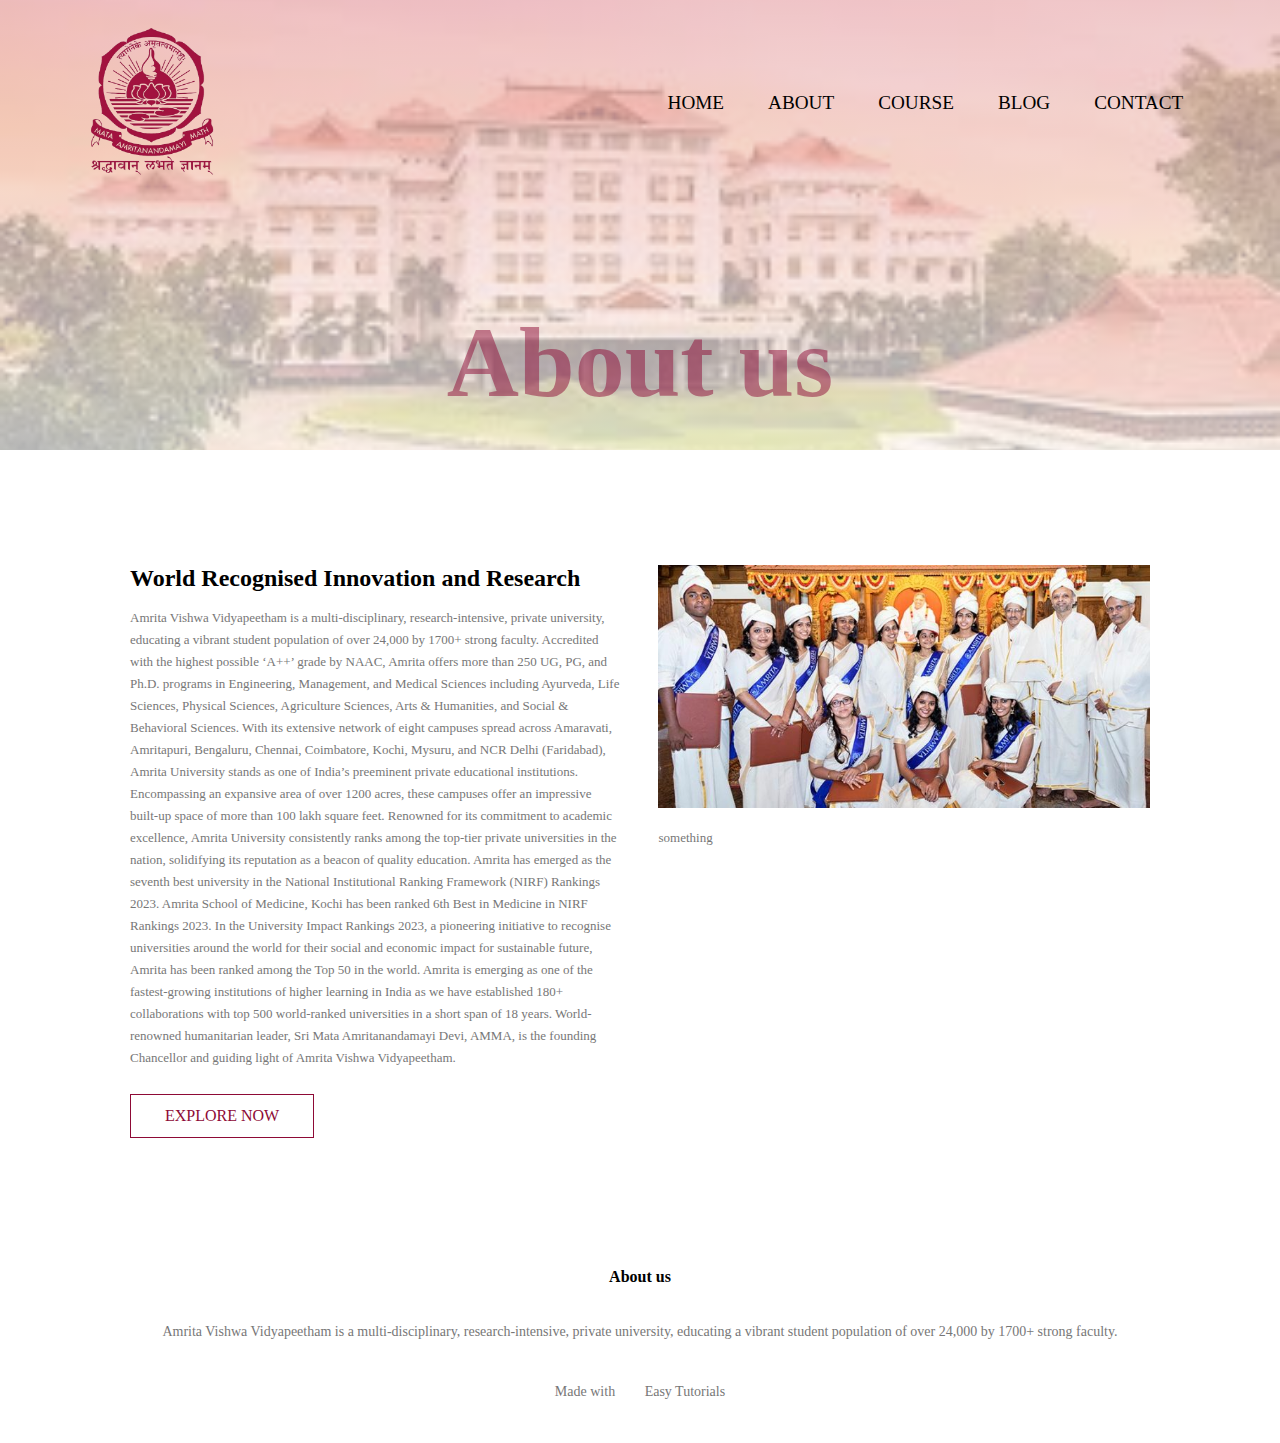
<file: about.html>
<!DOCTYPE html>
<html lang="en">
<head>
   <meta charset="UTF-8">
   <meta name="viewport" content="width=device-width, initial-scale=1.0">
   <title>AUMS - Amrita Student Portal</title>
   <link rel="stylesheet" href="style.css">
   <link rel="preconnect" href="https://fonts.googleapis.com">
   <link rel="preconnect" href="https://fonts.gstatic.com" crossorigin>
   <link href="https://fonts.googleapis.com/css2?family=Poppins:wght@100;200;300;400;600;700&display=swap" rel="stylesheet">
   <link rel="stylesheet" href="https://cdnjs.cloudflare.com/ajax/libs/font-awesome/6.5.1/css/all.min.css" integrity="sha512-DTOQO9RWCH3ppGqcWaEA1BIZOC6xxalwEsw9c2QQeAIftl+Vegovlnee1c9QX4TctnWMn13TZye+giMm8e2LwA==" crossorigin="anonymous" referrerpolicy="no-referrer" />
</head>
<body>
   <section class="sub-header">
       <nav>
           <a href="index.html"><img src="logo.png"></a>
           <div class="navbar" id="navLinks">
               <!-- <i class="fa-solid fa-xmark" onclick="hiddenMenu()"></i> -->
               <ul>
                   <li><a href="index.html">HOME</a></li>
                   <li><a href="about.html">ABOUT</a></li>
                   <li><a href="course.html">COURSE</a></li>
                   <li><a href="blog.html">BLOG</a></li>
                   <li><a href="contact.html">CONTACT</a></li>
               </ul>
           </div>
           <!-- <i class="fa-solid fa-bars" onclick="showMenu()"></i> -->
       </nav>
       <h1>About us</h1>
   </section>
   <!--- about us content-->
   <section class="about-us">
    <div class="row">
        <div class="about-col">
            <h2>World Recognised Innovation and Research</h2>
            <p>Amrita Vishwa Vidyapeetham is a multi-disciplinary, research-intensive, private university, educating a vibrant student population of over 24,000 by 1700+ strong faculty. Accredited with the highest possible ‘A++’ grade by NAAC, Amrita offers more than 250 UG, PG, and Ph.D. programs in Engineering, Management, and Medical Sciences including Ayurveda, Life Sciences, Physical Sciences, Agriculture Sciences, Arts & Humanities, and Social & Behavioral Sciences. With its extensive network of eight campuses spread across Amaravati, Amritapuri, Bengaluru, Chennai, Coimbatore, Kochi, Mysuru, and NCR Delhi (Faridabad), Amrita University stands as one of India’s preeminent private educational institutions. Encompassing an expansive area of over 1200 acres, these campuses offer an impressive built-up space of more than 100 lakh square feet. Renowned for its commitment to academic excellence, Amrita University consistently ranks among the top-tier private universities in the nation, solidifying its reputation as a beacon of quality education. Amrita has emerged as the seventh best university in the National Institutional Ranking Framework (NIRF) Rankings 2023. Amrita School of Medicine, Kochi has been ranked 6th Best in Medicine in NIRF Rankings 2023. In the University Impact Rankings 2023, a pioneering initiative to recognise universities around the world for their social and economic impact for sustainable future, Amrita has been ranked among the Top 50 in the world. Amrita is emerging as one of the fastest-growing institutions of higher learning in India as we have established 180+ collaborations with top 500 world-ranked universities in a short span of 18 years. World-renowned humanitarian leader, Sri Mata Amritanandamayi Devi, AMMA, is the founding Chancellor and guiding light of Amrita Vishwa Vidyapeetham.</p>
            <a href="" class="hero_btn red-btn">EXPLORE NOW</a>
        </div>
        <div class="about-col">
            <img src="banner2.jpeg">
            <p>something</p>
        </div>
    </div>

   </section>
   
<!----campus----->

<!----facilities----->

<!-----------testimonials------->

<!----------Call to Action------>


<!-----------Footer------------->
<section class="footer">
    <h4>About us</h4>
    <p>Amrita Vishwa Vidyapeetham is a multi-disciplinary, research-intensive, private university, educating a vibrant student population of over 24,000 by 1700+ strong faculty.</p>
         <div class="icons">
            <i class="fa-brands fa-facebook"></i>
                <i class="fa-brands fa-instagram"></i>
                <i class="fa-brands fa-twitter"></i>
                <i class="fa-brands fa-linkedin"></i>
            

         </div>
         <p>Made with <i class="fa-regular fa-heart"></i> Easy Tutorials</p>

</section>


   <!-----Javascript for menu-->
   <script>
       var navBar = document.getElementById("navBar");
       function showMenu(){
           navBar.style.right = "0";
       }
       function hideMenu(){
           navBar.style.right = "-200px";
       }
   </script>
   
</body>
</html>
</file>
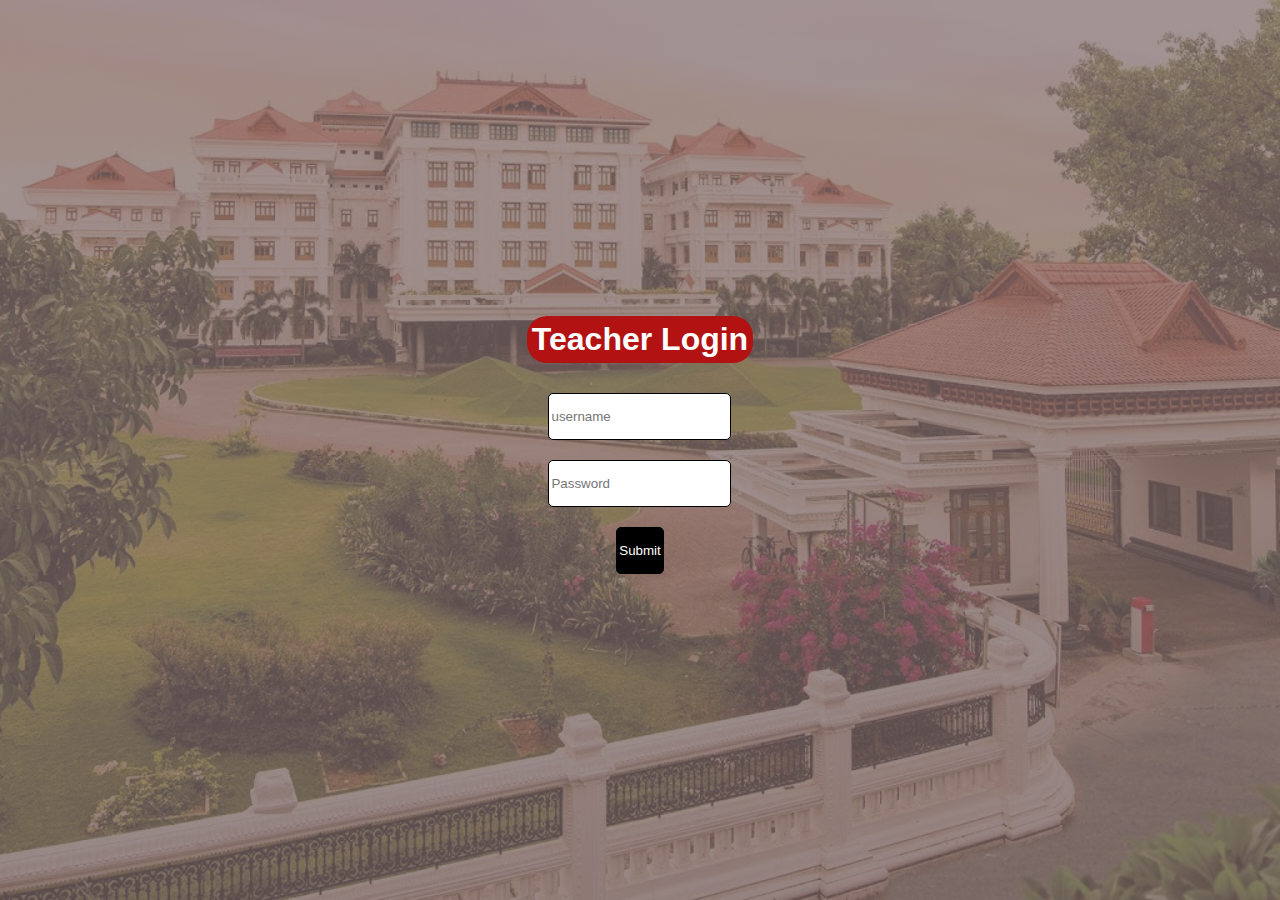
<file: attend.html>
<!doctype html>
<html lang="en">
  <head>
    <!-- Required meta tags -->
    <meta charset="utf-8">
    <meta name="viewport" content="width=device-width, initial-scale=1">

    <!-- Bootstrap CSS -->
    <link href="https://cdn.jsdelivr.net/npm/bootstrap@5.0.2/dist/css/bootstrap.min.css" rel="stylesheet" integrity="sha384-EVSTQN3/azprG1Anm3QDgpJLIm9Nao0Yz1ztcQTwFspd3yD65VohhpuuCOmLASjC" crossorigin="anonymous">
    <link rel="stylesheet" href="attend.css">
    <title>Student Manegement</title>
  </head>
  <body>    
    <div class="right">
            <h2 class="login_head">Teacher Login </h2>
            <form action="" id="form">
                <input type="text" id="name" placeholder="username">
                <input type="password" id="password" placeholder="Password">
                
                    <input type="submit" class="btn btn-warning" id="submit" value="Submit">
            </form>
        </div>
    </div>

    <script src="https://cdn.jsdelivr.net/npm/bootstrap@5.0.2/dist/js/bootstrap.bundle.min.js" integrity="sha384-MrcW6ZMFYlzcLA8Nl+NtUVF0sA7MsXsP1UyJoMp4YLEuNSfAP+JcXn/tWtIaxVXM" crossorigin="anonymous"></script>
    <script src="./index.js"></script>
  </body>
</html>
</file>
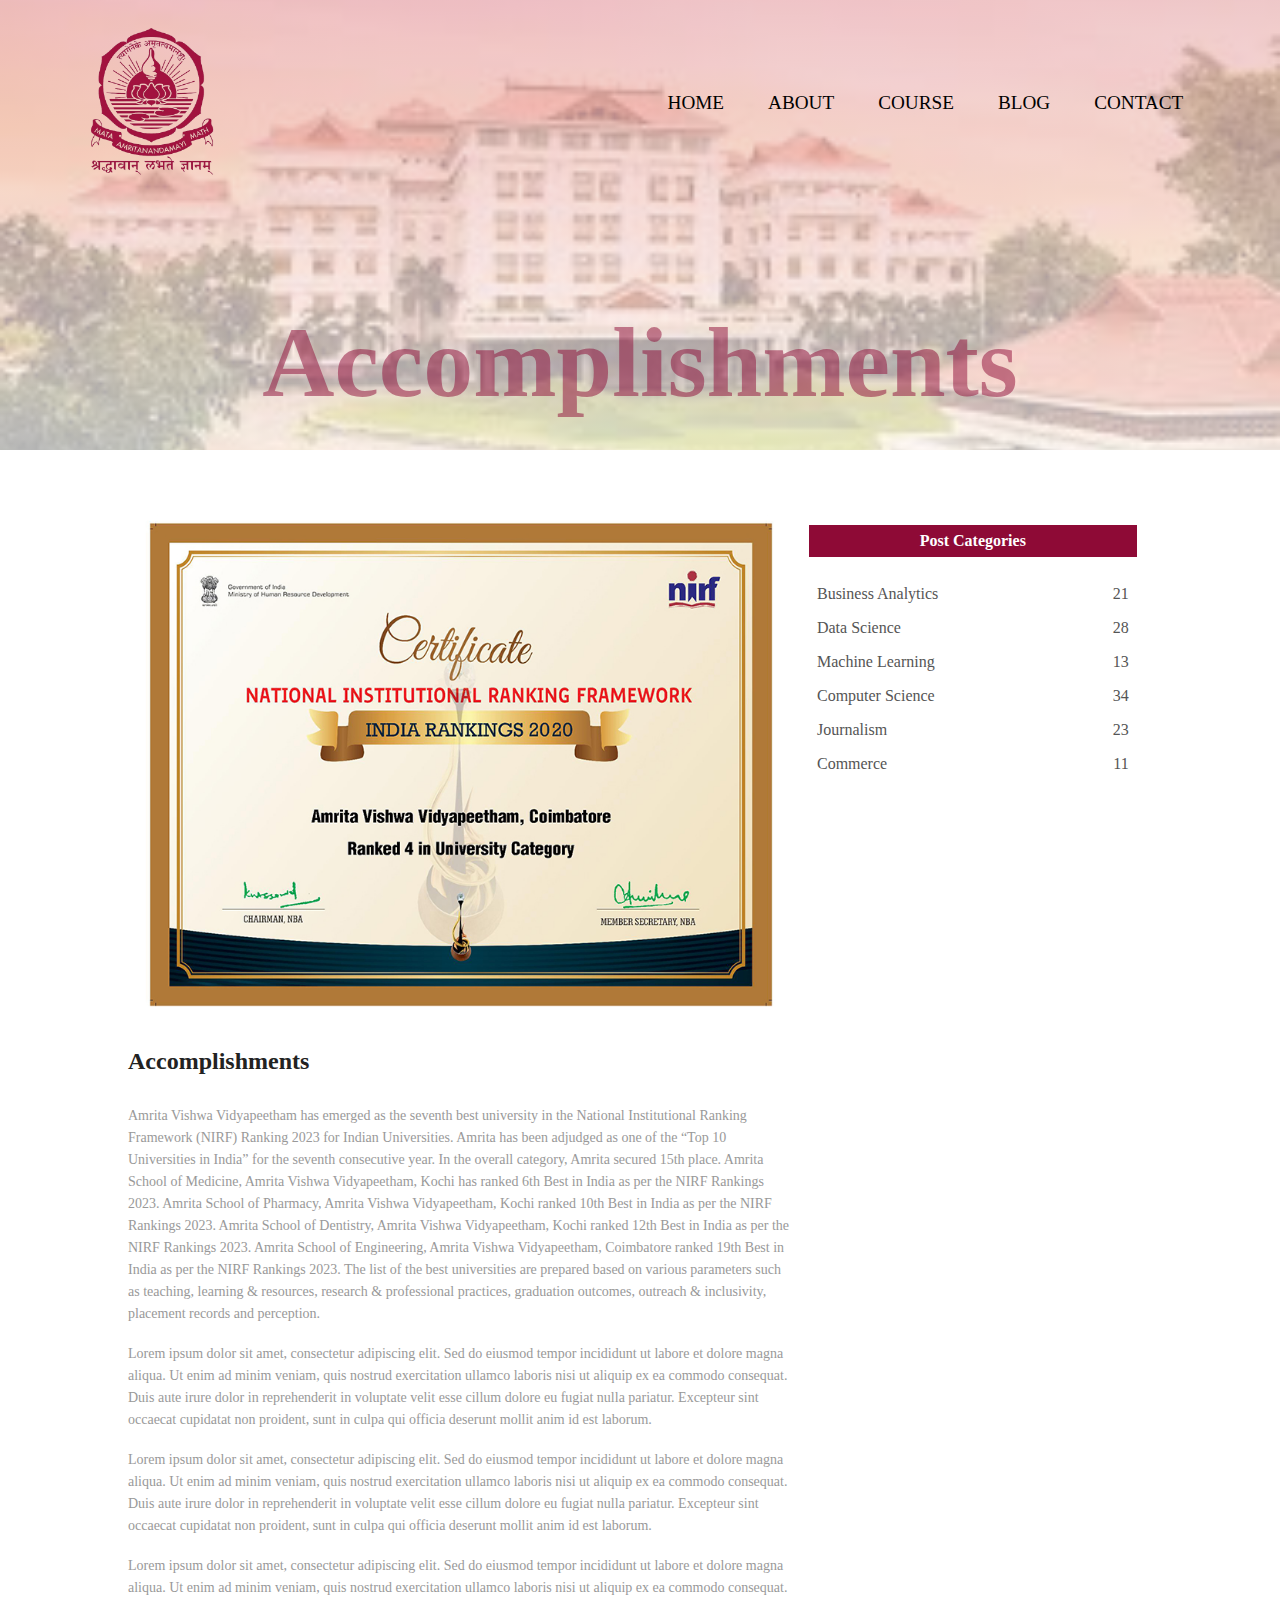
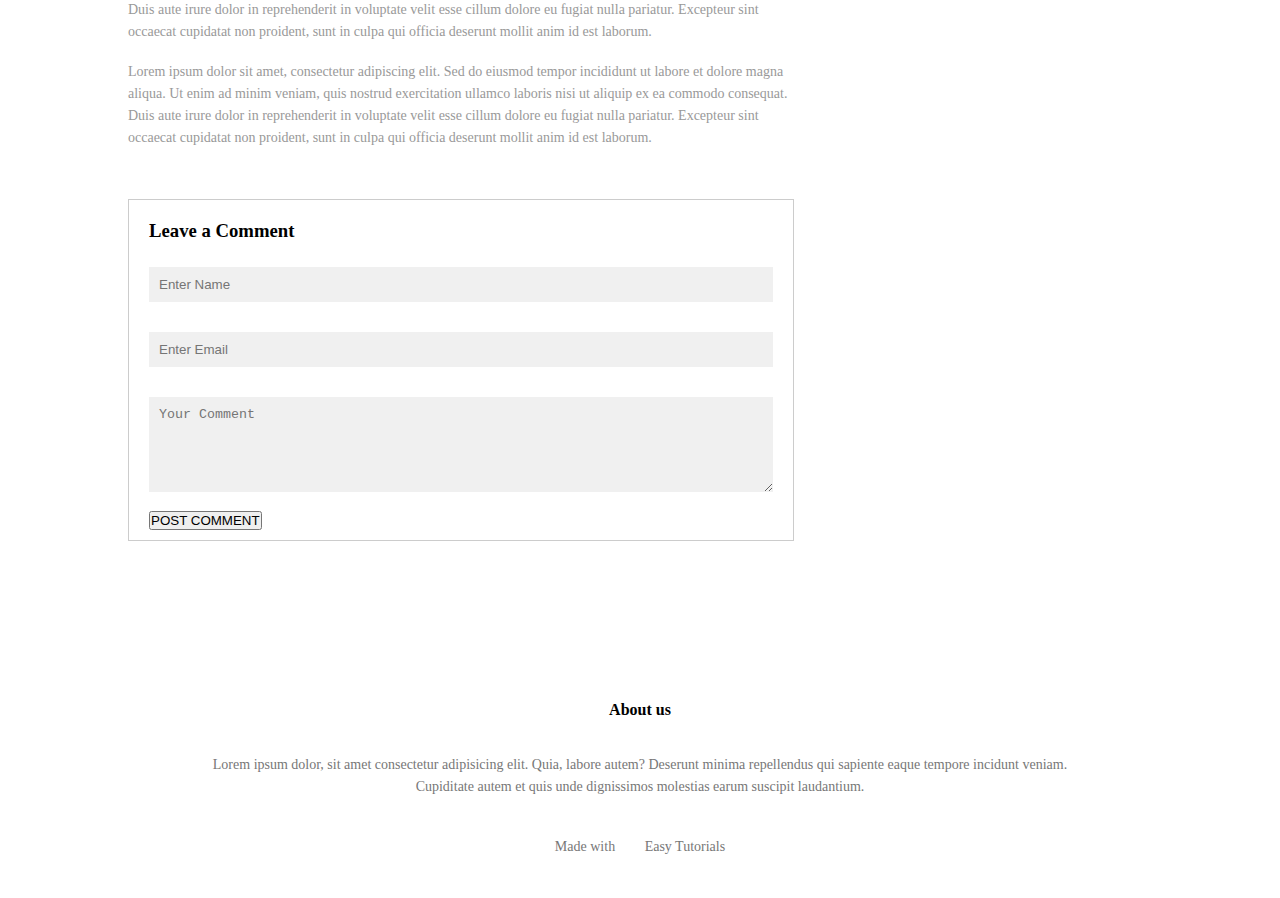
<file: blog.html>
<!DOCTYPE html>
<html lang="en">
<head>
   <meta charset="UTF-8">
   <meta name="viewport" content="width=device-width, initial-scale=1.0">
   <title>AUMS - Amrita Student Portal</title>
   <link rel="stylesheet" href="style.css">
   <link rel="preconnect" href="https://fonts.googleapis.com">
   <link rel="preconnect" href="https://fonts.gstatic.com" crossorigin>
   <link href="https://fonts.googleapis.com/css2?family=Poppins:wght@100;200;300;400;600;700&display=swap" rel="stylesheet">
   <link rel="stylesheet" href="https://cdnjs.cloudflare.com/ajax/libs/font-awesome/6.5.1/css/all.min.css" integrity="sha512-DTOQO9RWCH3ppGqcWaEA1BIZOC6xxalwEsw9c2QQeAIftl+Vegovlnee1c9QX4TctnWMn13TZye+giMm8e2LwA==" crossorigin="anonymous" referrerpolicy="no-referrer" />
</head>
<body>
   <section class="sub-header">
       <nav>
           <a href="index.html"><img src="logo.png"></a>
           <div class="navbar" id="navLinks">
               <!-- <i class="fa-solid fa-xmark" onclick="hiddenMenu()"></i> -->
               <ul>
                   <li><a href="index.html">HOME</a></li>
                   <li><a href="about.html">ABOUT</a></li>
                   <li><a href="course.html">COURSE</a></li>
                   <li><a href="blog.html">BLOG</a></li>
                   <li><a href="contact.html">CONTACT</a></li>
               </ul>
           </div>
           <!-- <i class="fa-solid fa-bars" onclick="showMenu()"></i> -->
       </nav>
       <h1>Accomplishments</h1>
   </section>
<!--- blog page content --->
<section class="blog-content">
    <div class="row">
        <div class="blog-left">
            <img src="certificates.png">
            <h2>Accomplishments</h2>
            <p>Amrita Vishwa Vidyapeetham has emerged as the seventh best university in the National Institutional Ranking Framework (NIRF) Ranking 2023 for Indian Universities.

                Amrita has been adjudged as one of the “Top 10 Universities in India” for the seventh consecutive year. In the overall category, Amrita secured 15th place.
                
                Amrita School of Medicine, Amrita Vishwa Vidyapeetham, Kochi has ranked 6th Best in India as per the NIRF Rankings 2023.
                
                Amrita School of Pharmacy, Amrita Vishwa Vidyapeetham, Kochi ranked 10th Best in India as per the NIRF Rankings 2023.
                
                Amrita School of Dentistry, Amrita Vishwa Vidyapeetham, Kochi ranked 12th Best in India as per the NIRF Rankings 2023.
                
                Amrita School of Engineering, Amrita Vishwa Vidyapeetham, Coimbatore ranked 19th Best in India as per the NIRF Rankings 2023.
                
                The list of the best universities are prepared based on various parameters such as teaching, learning & resources, research & professional practices, graduation outcomes, outreach & inclusivity, placement records and perception.
            </p>
            <br/>
            <p>Lorem ipsum dolor sit amet, consectetur adipiscing elit. Sed do eiusmod tempor incididunt ut labore et dolore magna aliqua. Ut enim ad minim veniam, quis nostrud exercitation ullamco laboris nisi ut aliquip ex ea commodo consequat. Duis aute irure dolor in reprehenderit in voluptate velit esse cillum dolore eu fugiat nulla pariatur. Excepteur sint occaecat cupidatat non proident, sunt in culpa qui officia deserunt mollit anim id est laborum.</p>
            <br/>
            <p>Lorem ipsum dolor sit amet, consectetur adipiscing elit. Sed do eiusmod tempor incididunt ut labore et dolore magna aliqua. Ut enim ad minim veniam, quis nostrud exercitation ullamco laboris nisi ut aliquip ex ea commodo consequat. Duis aute irure dolor in reprehenderit in voluptate velit esse cillum dolore eu fugiat nulla pariatur. Excepteur sint occaecat cupidatat non proident, sunt in culpa qui officia deserunt mollit anim id est laborum.</p>
            <br/>
            <p>Lorem ipsum dolor sit amet, consectetur adipiscing elit. Sed do eiusmod tempor incididunt ut labore et dolore magna aliqua. Ut enim ad minim veniam, quis nostrud exercitation ullamco laboris nisi ut aliquip ex ea commodo consequat. Duis aute irure dolor in reprehenderit in voluptate velit esse cillum dolore eu fugiat nulla pariatur. Excepteur sint occaecat cupidatat non proident, sunt in culpa qui officia deserunt mollit anim id est laborum.</p>
            <br/>
            <p>Lorem ipsum dolor sit amet, consectetur adipiscing elit. Sed do eiusmod tempor incididunt ut labore et dolore magna aliqua. Ut enim ad minim veniam, quis nostrud exercitation ullamco laboris nisi ut aliquip ex ea commodo consequat. Duis aute irure dolor in reprehenderit in voluptate velit esse cillum dolore eu fugiat nulla pariatur. Excepteur sint occaecat cupidatat non proident, sunt in culpa qui officia deserunt mollit anim id est laborum.</p>

            <div class="comment-box">
                <h3>Leave a Comment</h3>
                <form class="comment-form">
                    <input type="text" placeholder="Enter Name">
                    <input type="email" placeholder="Enter Email">
                    <textarea rows="5" placeholder="Your Comment"></textarea>
                    <button type="submit" class="post">POST COMMENT</button>
                </form>
            </div>
        </div>
        <div class="blog-right">
            <h3>Post Categories</h3>
            <div>
                <span>Business Analytics</span>
                <span>21</span>
            </div>
            <div>
                <span>Data Science</span>
                <span>28</span>
            </div>
            <div>
                <span>Machine Learning</span>
                <span>13</span>
            </div>
            <div>
                <span>Computer Science</span>
                <span>34</span>
            </div>
            <div>
                <span>Journalism</span>
                <span>23</span>
            </div>
            <div>
                <span>Commerce</span>
                <span>11</span>
            </div>
            

        </div><h3></h3>
    </div>

</section>

<!----facilities----->


<!-----------testimonials------->

<!----------Call to Action------>


<!-----------Footer------------->
<section class="footer">
    <h4>About us</h4>
    <p>Lorem ipsum dolor, sit amet consectetur adipisicing elit. Quia, labore autem? Deserunt minima repellendus qui sapiente eaque tempore incidunt veniam.<br>
         Cupiditate autem et quis unde dignissimos molestias earum suscipit laudantium.</p>
         <div class="icons">
            <i class="fa-brands fa-facebook"></i>
                <i class="fa-brands fa-instagram"></i>
                <i class="fa-brands fa-twitter"></i>
                <i class="fa-brands fa-linkedin"></i>
            

         </div>
         <p>Made with <i class="fa-regular fa-heart"></i> Easy Tutorials</p>

</section>


   <!-----Javascript for menu-->
   <script>
       var navBar = document.getElementById("navBar");
       function showMenu(){
           navBar.style.right = "0";
       }
       function hideMenu(){
           navBar.style.right = "-200px";
       }
   </script>
   
</body>
</html>
</file>
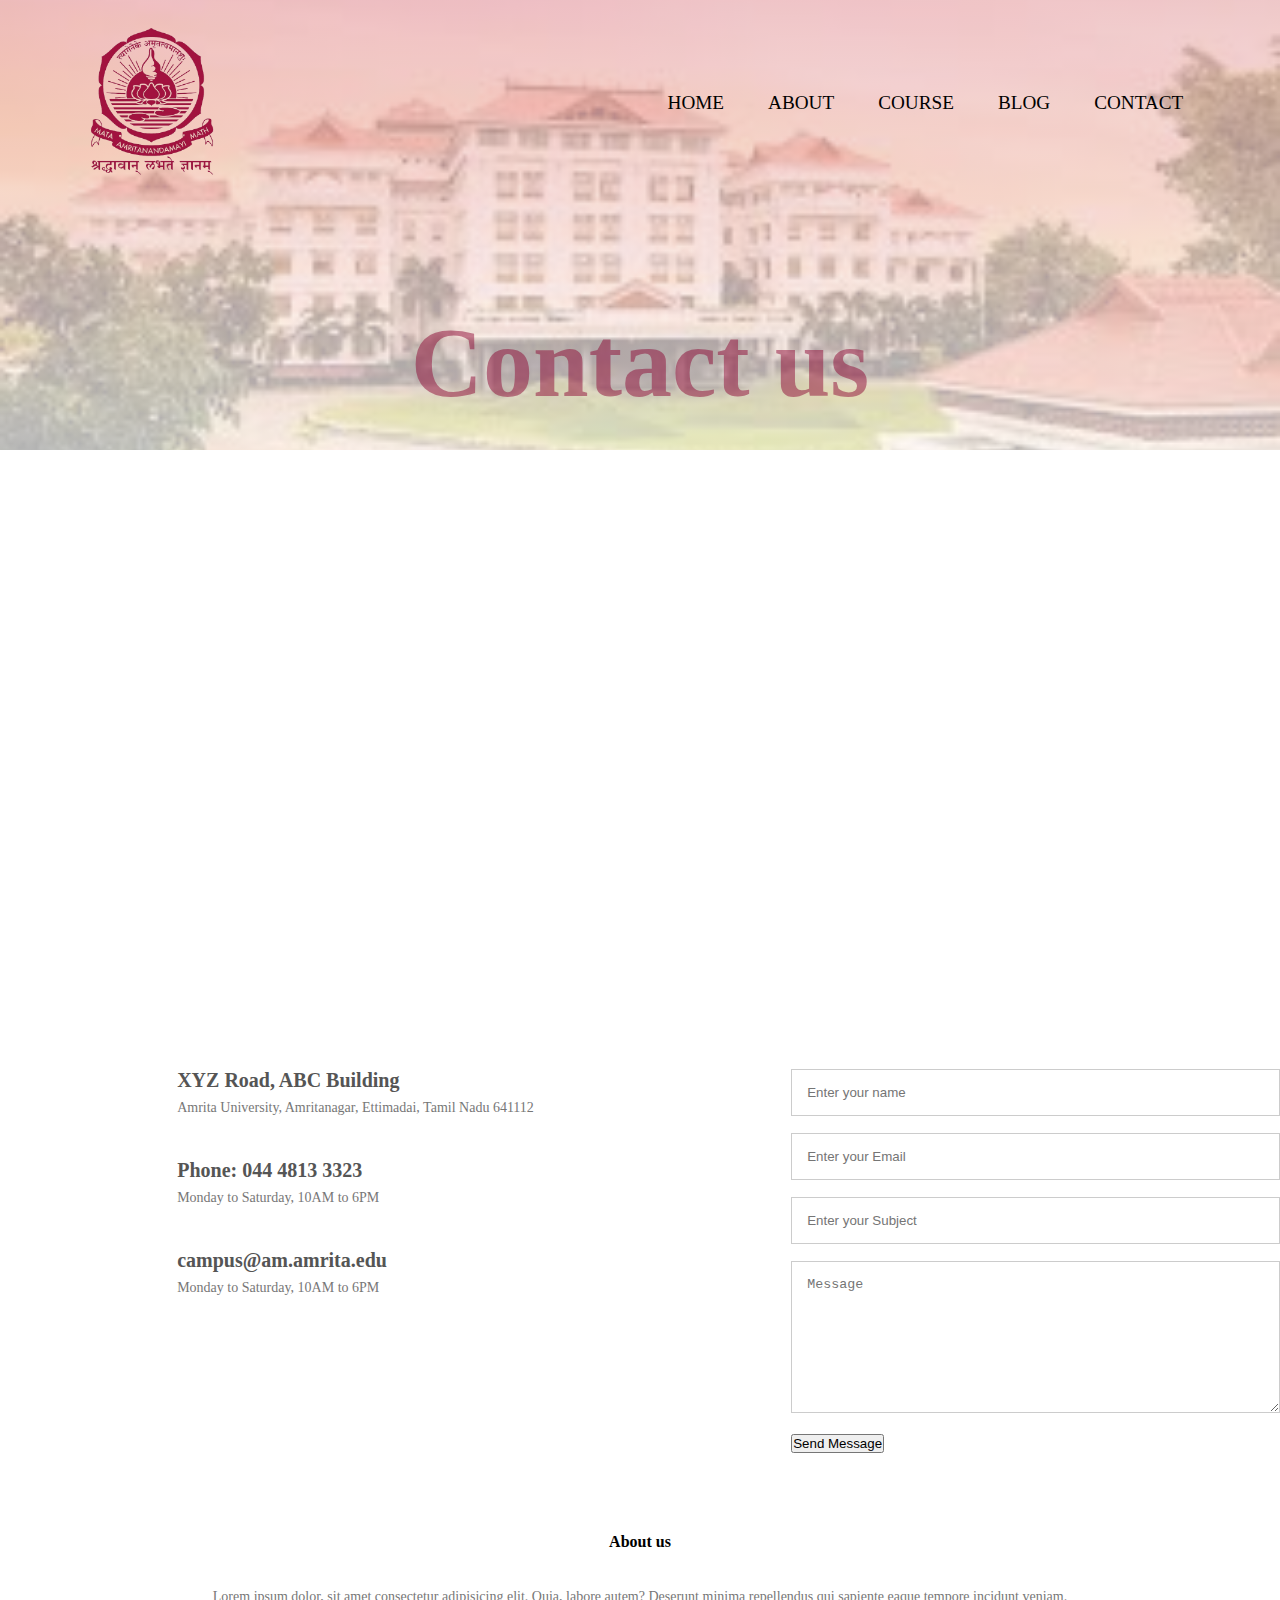
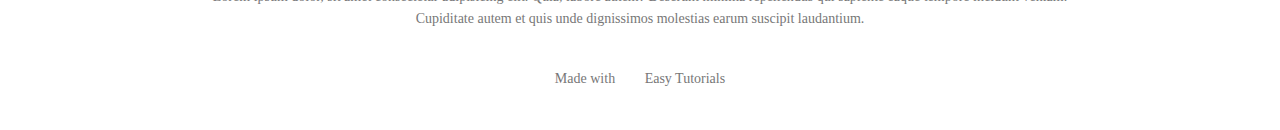
<file: contact.html>
<!DOCTYPE html>
<html lang="en">
<head>
   <meta charset="UTF-8">
   <meta name="viewport" content="width=device-width, initial-scale=1.0">
   <title>AUMS - Amrita Student Portal</title>
   <link rel="stylesheet" href="style.css">
   <link rel="preconnect" href="https://fonts.googleapis.com">
   <link rel="preconnect" href="https://fonts.gstatic.com" crossorigin>
   <link href="https://fonts.googleapis.com/css2?family=Poppins:wght@100;200;300;400;600;700&display=swap" rel="stylesheet">
   <link rel="stylesheet" href="https://cdnjs.cloudflare.com/ajax/libs/font-awesome/6.5.1/css/all.min.css" integrity="sha512-DTOQO9RWCH3ppGqcWaEA1BIZOC6xxalwEsw9c2QQeAIftl+Vegovlnee1c9QX4TctnWMn13TZye+giMm8e2LwA==" crossorigin="anonymous" referrerpolicy="no-referrer" />
</head>
<body>
   <section class="sub-header">
       <nav>
           <a href="index.html"><img src="logo.png"></a>
           <div class="navbar" id="navLinks">
               <!-- <i class="fa-solid fa-xmark" onclick="hiddenMenu()"></i> -->
               <ul>
                   <li><a href="index.html">HOME</a></li>
                   <li><a href="about.html">ABOUT</a></li>
                   <li><a href="course.html">COURSE</a></li>
                   <li><a href="blog.html">BLOG</a></li>
                   <li><a href="contact.html">CONTACT</a></li>
               </ul>
           </div>
           <!-- <i class="fa-solid fa-bars" onclick="showMenu()"></i> -->
       </nav>
       <h1>Contact us</h1>
   </section>
   <!--- contact us -->
   <section class="location">
    <iframe src="https://www.google.com/maps/embed?pb=!1m18!1m12!1m3!1d7879.361689470593!2d76.48936909999999!3d9.092810599999998!2m3!1f0!2f0!3f0!3m2!1i1024!2i768!4f13.1!3m3!1m2!1s0x3b0602e90737c955%3A0x2a8cdd448f63636b!2sAmritapuri%2C%20Vallikavu%2C%20Kerala%20690546!5e0!3m2!1sen!2sin!4v1715017491652!5m2!1sen!2sin" width="600" height="450" style="border:0;" allowfullscreen="" loading="lazy" referrerpolicy="no-referrer-when-downgrade"></iframe>
   </section>
   <section class="contact-us">
    <div class="row">
        <div class="contact-col">
                <div>
                    <i class="fa-solid fa-house"></i>
                    <span>
                        <h5>XYZ Road, ABC Building</h5>
                        <p>Amrita University, Amritanagar, Ettimadai, Tamil Nadu 641112</p>
                    </span>
                </div>
                <div>
                    <i class="fa-solid fa-phone"></i>
                <span>
                    <h5>Phone: 044 4813 3323</h5>
                    <p>Monday to Saturday, 10AM to 6PM</p>
                </span>
                </div>
                <div>
                    <i class="fa-solid fa-envelope"></i>
                    <span>
                        <h5>campus@am.amrita.edu</h5>
                        <p>Monday to Saturday, 10AM to 6PM</p>
                    </span>
            </div>
        </div>
        <div class="contact-col">
            <form action="">
                <input type="text" placeholder="Enter your name" required>
                <input type="text" placeholder="Enter your Email" required>
                <input type="text" placeholder="Enter your Subject" required>
                <textarea rows="8" placeholder="Message" required></textarea>
                <button type="submit">Send Message</button>
            </form>




        </div>
    </div>
   </section>

   
<!----campus----->

<!----facilities----->

<!-----------testimonials------->

<!----------Call to Action------>


<!-----------Footer------------->
<section class="footer">
    <h4>About us</h4>
    <p>Lorem ipsum dolor, sit amet consectetur adipisicing elit. Quia, labore autem? Deserunt minima repellendus qui sapiente eaque tempore incidunt veniam.<br>
         Cupiditate autem et quis unde dignissimos molestias earum suscipit laudantium.</p>
         <div class="icons">
            <i class="fa-brands fa-facebook"></i>
                <i class="fa-brands fa-instagram"></i>
                <i class="fa-brands fa-twitter"></i>
                <i class="fa-brands fa-linkedin"></i>
            

         </div>
         <p>Made with <i class="fa-regular fa-heart"></i> Easy Tutorials</p>

</section>


   <!-----Javascript for menu-->
   <script>
       var navBar = document.getElementById("navBar");
       function showMenu(){
           navBar.style.right = "0";
       }
       function hideMenu(){
           navBar.style.right = "-200px";
       }
   </script>
   
</body>
</html>
</file>
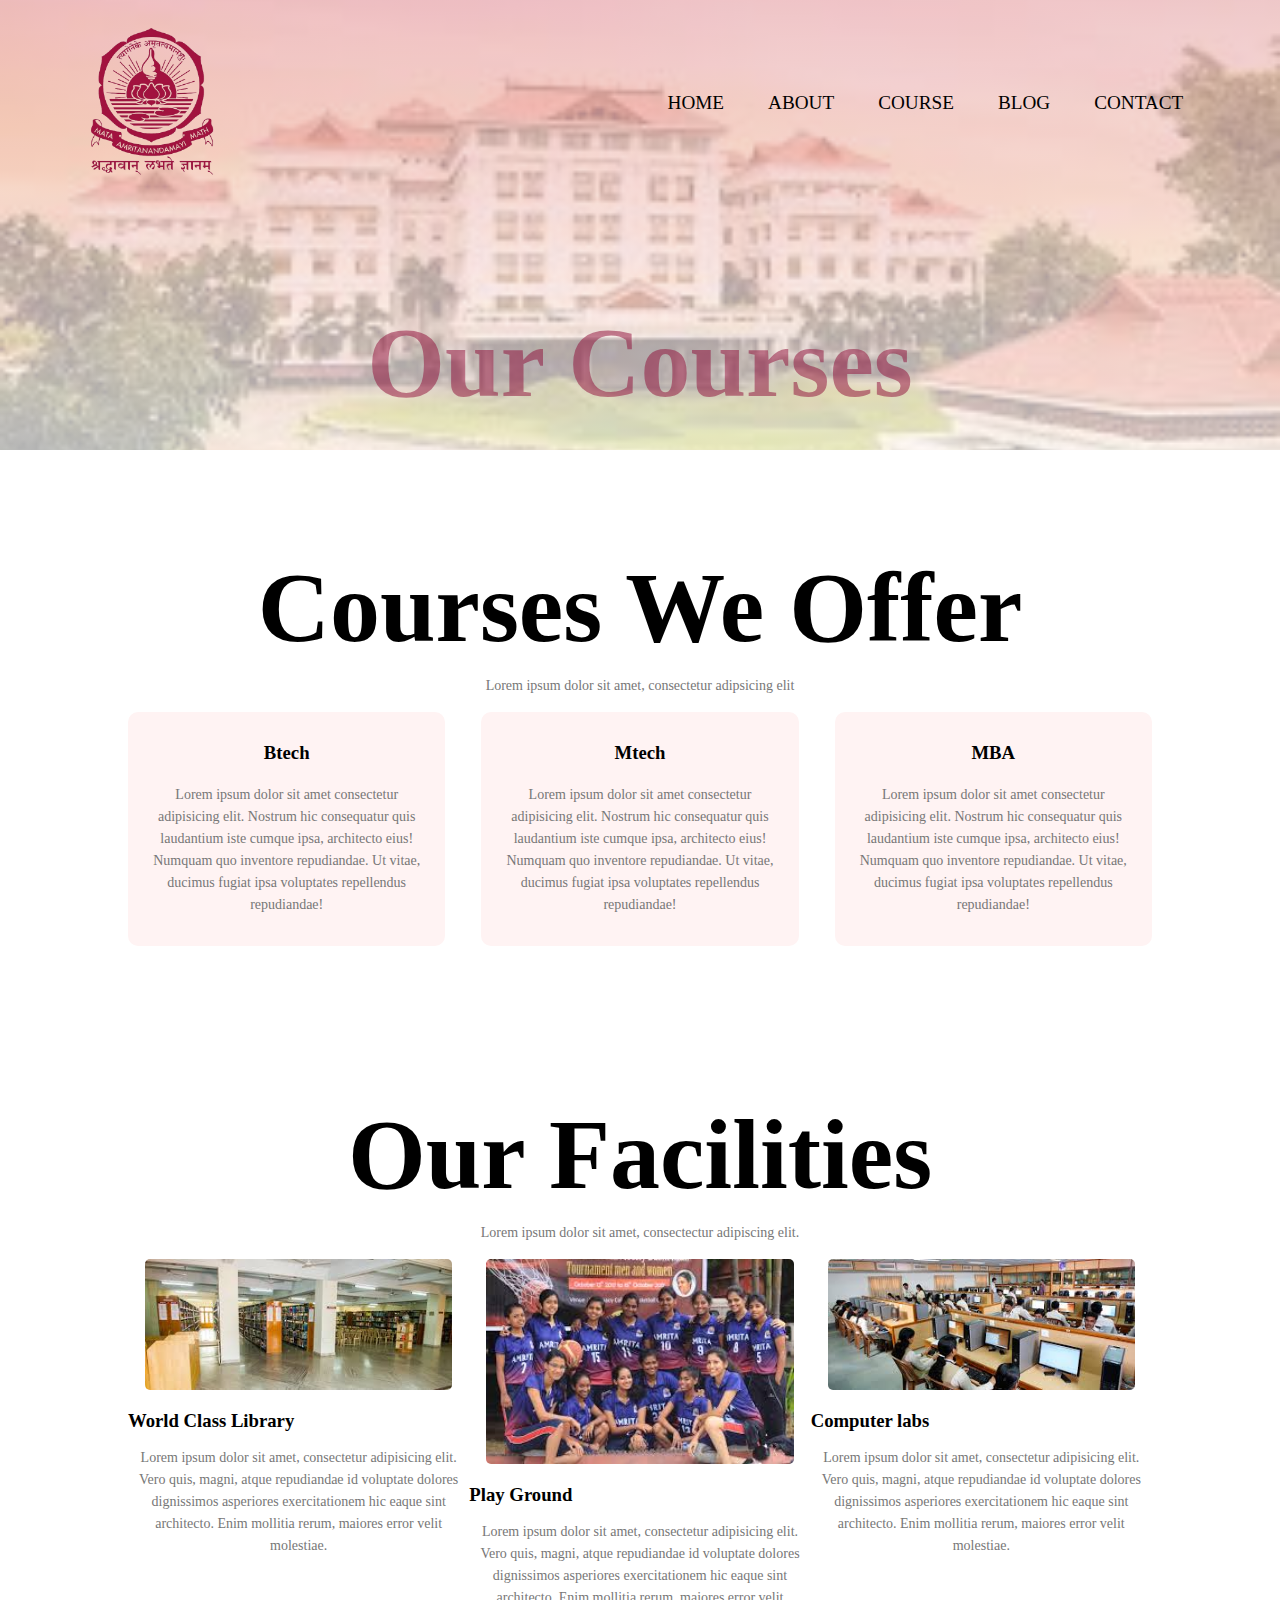
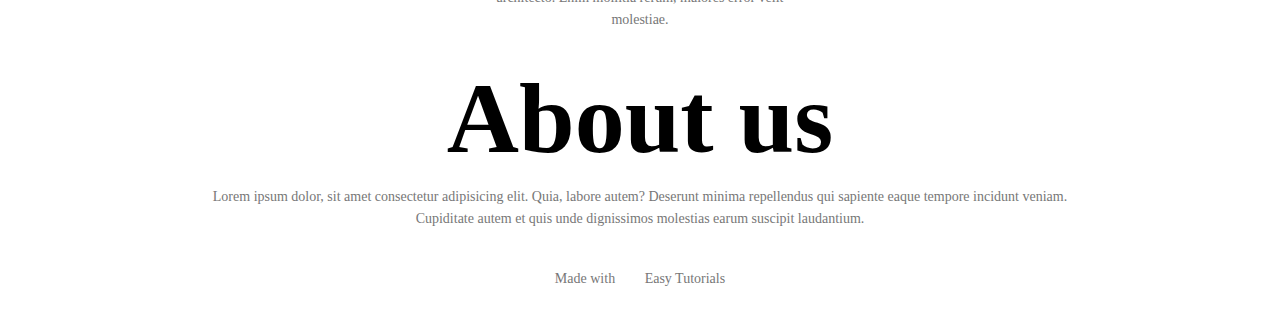
<file: course.html>
<!DOCTYPE html>
<html lang="en">
<head>
   <meta charset="UTF-8">
   <meta name="viewport" content="width=device-width, initial-scale=1.0">
   <title>AUMS - Amrita Student Portal</title>
   <link rel="stylesheet" href="style.css">
   <link rel="preconnect" href="https://fonts.googleapis.com">
   <link rel="preconnect" href="https://fonts.gstatic.com" crossorigin>
   <link href="https://fonts.googleapis.com/css2?family=Poppins:wght@100;200;300;400;600;700&display=swap" rel="stylesheet">
   <link rel="stylesheet" href="https://cdnjs.cloudflare.com/ajax/libs/font-awesome/6.5.1/css/all.min.css" integrity="sha512-DTOQO9RWCH3ppGqcWaEA1BIZOC6xxalwEsw9c2QQeAIftl+Vegovlnee1c9QX4TctnWMn13TZye+giMm8e2LwA==" crossorigin="anonymous" referrerpolicy="no-referrer" />
</head>
<body>
   <section class="sub-header">
       <nav>
           <a href="index.html"><img src="logo.png"></a>
           <div class="navbar" id="navLinks">
               <!-- <i class="fa-solid fa-xmark" onclick="hiddenMenu()"></i> -->
               <ul>
                   <li><a href="index.html">HOME</a></li>
                   <li><a href="about.html">ABOUT</a></li>
                   <li><a href="course.html">COURSE</a></li>
                   <li><a href="blog.html">BLOG</a></li>
                   <li><a href="">CONTACT</a></li>
               </ul>
           </div>
           <!-- <i class="fa-solid fa-bars" onclick="showMenu()"></i> -->
       </nav>
       <h1>Our Courses</h1>
   </section>
<!--- Course --->
<section class="course">
    <h1>Courses We Offer</h1>
    <p>Lorem ipsum dolor sit amet, consectetur adipsicing elit</p>
    <div class="row">
        <div class="course-col">
            <h3>Btech</h3>
            <p>Lorem ipsum dolor sit amet consectetur adipisicing elit. Nostrum hic consequatur quis laudantium iste cumque ipsa, architecto eius! Numquam quo inventore repudiandae. Ut vitae, ducimus fugiat ipsa voluptates repellendus repudiandae!</p>
        </div>
        <div class="course-col">
            <h3>Mtech</h3>
            <p>Lorem ipsum dolor sit amet consectetur adipisicing elit. Nostrum hic consequatur quis laudantium iste cumque ipsa, architecto eius! Numquam quo inventore repudiandae. Ut vitae, ducimus fugiat ipsa voluptates repellendus repudiandae!</p>
        </div>
        <div class="course-col">
            <h3>
                MBA</h3>
            <p>Lorem ipsum dolor sit amet consectetur adipisicing elit. Nostrum hic consequatur quis laudantium iste cumque ipsa, architecto eius! Numquam quo inventore repudiandae. Ut vitae, ducimus fugiat ipsa voluptates repellendus repudiandae!</p>
        </div>
    </div>
</section>
<!----facilities----->
<section class="facilities">
    <h1>Our Facilities</h1>
    <p>Lorem ipsum dolor sit amet, consectectur adipiscing elit.</p>
    <div class="row">
    <div class="facilities-col">
        <img src="library.png" alt="image">
        <h3>World Class Library</h3>
        <p>Lorem ipsum dolor sit amet, consectetur adipisicing elit. Vero quis, magni, atque repudiandae id voluptate dolores dignissimos asperiores exercitationem hic eaque sint architecto. Enim mollitia rerum, maiores error velit molestiae.</p>

    </div>
    <div class="facilities-col">
        <img src="basketball.jpg" alt="image">
        <h3>Play Ground</h3>
        <p>Lorem ipsum dolor sit amet, consectetur adipisicing elit. Vero quis, magni, atque repudiandae id voluptate dolores dignissimos asperiores exercitationem hic eaque sint architecto. Enim mollitia rerum, maiores error velit molestiae.</p>
        
    </div>
    <div class="facilities-col">
        <img src="computer_lab.jpg" alt="image">
        <h3>Computer labs</h3>
        <p>Lorem ipsum dolor sit amet, consectetur adipisicing elit. Vero quis, magni, atque repudiandae id voluptate dolores dignissimos asperiores exercitationem hic eaque sint architecto. Enim mollitia rerum, maiores error velit molestiae.</p>
        
    </div>
    </div>
</section>

<!-----------testimonials------->

<!----------Call to Action------>


<!-----------Footer------------->
<section class="footer">
    <h1>About us</h1>
    <p>Lorem ipsum dolor, sit amet consectetur adipisicing elit. Quia, labore autem? Deserunt minima repellendus qui sapiente eaque tempore incidunt veniam.<br>
         Cupiditate autem et quis unde dignissimos molestias earum suscipit laudantium.</p>
         <div class="icons">
            <i class="fa fa-facebook"></i>
            <i class="fa fa-twitter"></i>
            <i class="fa fa-instagram"></i>
            <i class="fa fa-linkedin"></i>
            

         </div>
         <p>Made with <i class="fa fa-facebook"></i> Easy Tutorials</p>

</section>


   <!-----Javascript for menu-->
   <script>
       var navBar = document.getElementById("navBar");
       function showMenu(){
           navBar.style.right = "0";
       }
       function hideMenu(){
           navBar.style.right = "-200px";
       }
   </script>
   
</body>
</html>
</file>
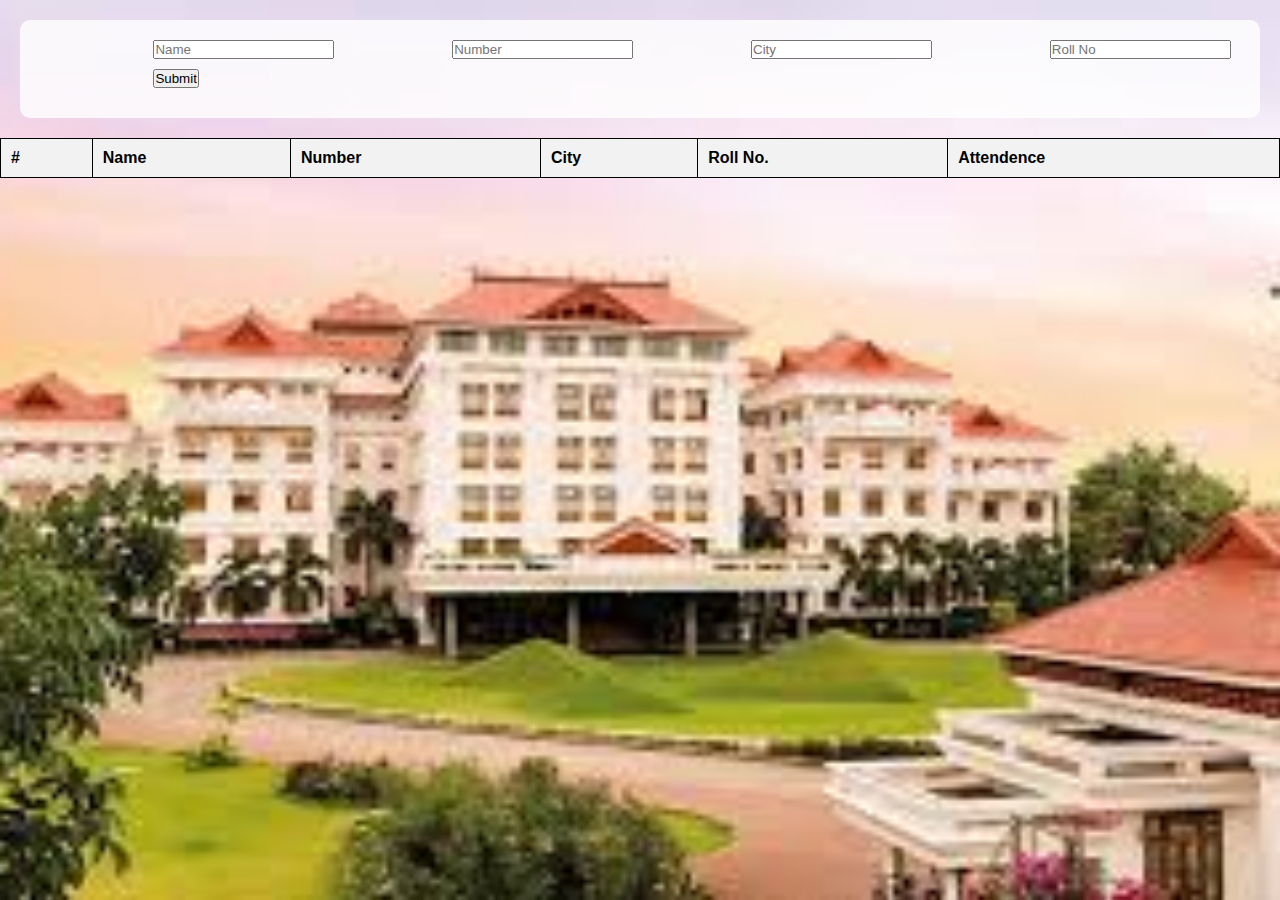
<file: student.html>
<!doctype html>
<html lang="en">
  <head>
    <!-- Required meta tags -->
    <meta charset="utf-8">
    <meta name="viewport" content="width=device-width, initial-scale=1">

    <!-- Bootstrap CSS -->
    <link href="https://cdn.jsdelivr.net/npm/bootstrap@5.0.2/dist/css/bootstrap.min.css" rel="stylesheet" integrity="sha384-EVSTQN3/azprG1Anm3QDgpJLIm9Nao0Yz1ztcQTwFspd3yD65VohhpuuCOmLASjC" crossorigin="anonymous">
    <link rel="stylesheet" href="student.css">
    <title>Student Management</title>
  </head>
  <body>

    <div class="studentData">
        <form action="" id="form1">
            <input type="text" placeholder="Name" id="name" required>
            <input type="number" placeholder="Number" id="number" required>
            <input type="text" placeholder="City" id="city" required>
            <input type="number" placeholder="Roll No" id="rollNo" required>
            <input type="submit" class="btn btn-warning">
        </form>
    </div>



        <table>
            <thead>
                <tr>
                    <th>#</th>
                    <th>Name</th>
                    <th>Number</th>
                    <th>City</th>
                    <th>Roll No.</th>
                    <th>Attendence</th>
                </tr>
            </thead>
            <tbody id="tbody">

            </tbody>
        </table>
  
    <script src="https://cdn.jsdelivr.net/npm/bootstrap@5.0.2/dist/js/bootstrap.bundle.min.js" integrity="sha384-MrcW6ZMFYlzcLA8Nl+NtUVF0sA7MsXsP1UyJoMp4YLEuNSfAP+JcXn/tWtIaxVXM" crossorigin="anonymous"></script>
    <script src="./student.js"></script>
  </body>
</html>
</file>
<file: style.css>
*{
    margin: 0;
    padding: 0;
 }
 .header{
    width: 100%;
    height: 100vh;
    background-image: linear-gradient(rgba(234, 179, 179, 0.7), rgba(255, 255, 255, 0.7)), url(banner.jpeg);
    background-size: cover;
    background-position: center;
 }
 nav{
    display: flex;
    padding: 2% 6%;
    justify-content: space-between;
    align-items: center;
 }
 nav img{
    width: 150px
 }
 .navbar ul {
    list-style: none;
 }
 
 .navbar ul li {
    display: inline-block;
    margin: 0 20px;
 }
 
 .navbar ul li a {
    text-decoration: none;
    color: black;
    text-transform: uppercase;
    position: relative;
    font-size: larger;
 }
 
 .navbar ul li a::after {
    content: '';
    height: 3px;
    width: 0;
    background: #f05867;
    position: absolute;
    left: 0;
    bottom: -10px;
    transition: 0.5s;
 }
 
 .navbar ul li:hover a::after {
    width: 100%;
 }
 .text-box{
    width: 90%;
    color: rgba(142, 10, 54, 0.8);
    position: absolute;
    top: 25%;
    left: 50%;
    transform: translate(-50%, 50%);
    text-align: center; 
 }
 .text-box{
    font-size: 70px;
 }
 .text-box p{
    margin: 10px 0 40px;
    font-size: 30px;
    color: rgba(142, 10, 54, 0.5);
 }
 .hero_btn{
    display: inline-block;
    text-decoration: none;
    color: rgba(142, 10, 54);
    border: 3px solid rgba(142, 10, 54);
    padding: 12px 34px;
    font-size: 13px;
    background: transparent;
    position: relative;
    cursor: pointer;
    font-size: medium;
 }
 .hero_btn:hover{
    border: 3px solid rgba(142, 10, 54);
    background: rgba(142, 10, 54);
    transition: 1s;
    color: white
 
 }
 
 nav .fa{
    display: none;
 }
 @media(max-width: 700px){
    .text-box h1{
        font-size: 20px;
    }
    .navbar ul li{
        display: block;
    }
    .navbar{
        position: absolute;
        background: #f44336;
        height: 100vh;
        width: 200px;
        top: 0;
        right: -200px;
        text-align: left;
        z-index: 2;
        transition: 1s;
 
    }
    nav i{
        display: block;
        color: white;
        margin: 10px;
        font-size: 22px;
        cursor: pointer;
 
    }
    .nav-links ul{
        padding:30px;
    }
 
 }
.course{
    width:80%;
    margin:auto;
    text-align:center;
    padding-top:100px;
    
}
h1{
    font-size:100px;
    font-weight:600;
}
p{
    color:#777;
    font-size:14px;
    padding:10px;
    line-height:22px;
    font-weight:300;


}
.row{
    margin-top:5px;
    display:flex;
    justify-content:space-between;
}
.course-col{
    flex-basis:31%;
    background:#fff3f3;
    margin-bottom:5%;
    border-radius:10px;
    padding:20px 12px;
    box-sizing:border-box;
    transition:0.5s;
}
h3{
    text-align:center;
    font-weight:600;
    margin:10px 0;
}
.course-col:hover{
    box-shadow:0 0 20px 0px rgba(0,0,0,0.2);

}
@media(max-width:700px){
    .row{
        flex-direction:column;
    }
}
/* /---------campus------/ */
.campus{
    width:80%;
    margin:auto;
    text-align:center;
    padding-top:50px;
}
.campus-col{
    flex-basis:32%;
    border-radius:10px;
    margin-bottom:30px;
    position:relative;
    overflow:hidden;
    
}
.campus-col img{
    width:100%;
    display: flex;
    flex-direction:row;
    display:block;
}
.layer{
    height:100%;
    width:100%;
    position:absolute;
    top:0;
    left:0;
}
.layer:hover{
    background:rgba(214, 225, 232, 0.7);
}
.layer h3{
    width:100%;
    font-weight:200;
    color:#fff;
    font-size:16px;
    bottom:0;
    left:50%;
    transform:translateX(-50%);
    position:absolute;
    opacity:0;
    transition:0.5s;

}
.layer:hover h3{
    bottom:49%;
    opacity:1;
}
/* /-------facilities-----/ */
.facilities{
    width:80%;
    margin:auto;
    text-align:center;
    padding-top:100px;
}
.facilites-col{
    flex-basis:31%;
    border-radius:10px;
    margin-bottom:10px;
    text-align:left;
}
.facilities-col img{
    width:90%;
    border-radius:5px;
}
.facilities-col p{
    padding:0;
}
.facilities-col h3{
    margin-top:16px;
    margin-bottom:15px;
    text-align:left;

}
/* /--------testimonials----------/ */
.testimonials{
    width:80%;
    margin:auto;
    padding-top:100px;
    text-align:center;
}
.testimonials-col{
    flex-basis:44%;
    border-radius:10px;
    margin-bottom:5%;
    text-align:left;
    background:#fff3f3;
    padding:25px;
    cursor:pointer;
    display:flex;
}
.testimonials-col img{
    height:40px;
    margin-left:5px;
    margin-right:30px;
    border-radius:50%;

}
.testimonials-col p{
    padding:0;


}
.testimonials-col h3{
    margin-top:15px;
    
}
.testimonials-col .fa{
    color:#f05867
}
@media(max-width:700px){
    .testimonials-col img{
        margin-left:0px;
        margin-right:15px;
    }
}
/* /-------call to action-------/ */
.cta{
    margin:100px auto;
    width:80%;
    background-image:linear-gradient(rgba(0,0,0,0.7),rgba(0,0,0,0.7)),url(action.jpg);
    background-position:center;
    background-size:cover;
    border-radius:10px;
    text-align:center;
    padding:100px 0;
}
.cta h1{
    color:#b6a4a4;
    margin-bottom:40px;
    padding:0;
}
@media(max-width:700px){
    .cta h1{
        font-size:20px;

    }
}

/* /---------footer------/ */
.footer {
    width:100%;
    text-align:center;
    padding:30px 0;
}
.footer h4{
    margin-bottom:25px;
    margin-top:20px;
    font-weight:600;
}
i{
    color:#f44336;
    margin:0 13px;
    cursor:pointer;
    padding:18px 0;
}
/*--- about us page ---*/
.sub-header{
    height: 50vh;
    width: 100%;
    background-image: linear-gradient(rgba(234, 179, 179, 0.7), rgba(255, 255, 255, 0.7)), url(banner.jpeg);
    background-size: cover;
    background-position: center;
    text-align: center;
    color: rgba(142, 10, 54, 0.5);

}
.sub-header h1{
    margin-top: 100px;

}
.about-us{
    width: 80%;
    margin: auto;
    padding-top: 80px;
    padding-bottom: 50px;
}
.about-col{
    flex-basis: 48%;
    padding: 30px 2px;
}
.about-col img{
    width: 100%;
}
.about-col h1{
    padding-top: 0;
}
.about-col p{
    padding: 15px 0 25px;
    font-size: 13px;
}
.red-btn{
    border: 1px solid rgba(142, 10, 54);
    background: transparent;
    color: rgba(142, 10, 54);
}
.red-btn:hover{
    background-color: rgba(142, 10, 54);
    color: #fff;
}
/* -- blog-content -- */
.blog-content{
    width: 80%;
    margin: auto;
    padding: 60px 0;
}
.blog-left{
    flex-basis: 65%;
}
.blog-left img{
    width: 100%;
}
.blog-left h2{
    color: #222;
    font-weight: 600;
    margin: 30px 0;
}
.blog-left p{
    color: #999;
    padding: 0;
}
.blog-right{
    flex-basis: 32%;
}
.blog-right h3{
    background:rgba(142, 10, 54);
    color: #fff;
    padding: 7px 0;
    font-size: 16px;
    margin-bottom: 20px;

}
.blog-right div{
    display: flex;
    align-items: center;
    justify-content: space-between;
    color: #555;
    padding: 8px;
    box-sizing: border-box;
}
.comment-box{
    border: 1px solid #ccc;
    margin: 50px 0;
    padding: 10px 20px;
}
.comment-box h3{
    text-align: left;
}
.comment-form input, .comment-box textarea{
    width: 100%;
    padding: 10px;
    margin: 15px 0;
    box-sizing: border-box;
    border: none;
    outline: none;
    background: #f0f0f0;
}
/* ----- contact us page ----*/
.location{
    width: 80%;
    margin: auto;
    padding: 80px 0;
}
.location iframe{
    width: 100%;
}
.conatct-us{
    width: 80%;
    margin: auto;
}
.contact-col{
    flex-basis: 48%;
    margin-bottom: 30px;
    margin-left: 4cm;
}
.contact-col div{
    display: flex;
    align-items: center;
    margin-bottom: 40px;
}
.contact-col div .fa{
    font-size: 28px;
    color: #f44336;
    margin: 10px;
    margin-right: 30px;
}
.contact-col div p{
    padding: 0;
}
.contact-col div h5{
    font-size: 20px;
    margin-bottom: 5px;
    color: #555;
}
.contact-col input, .contact-col textarea{
    width: 100%;
    padding: 15px;
    margin-bottom: 17px;
    outline: none;
    border: 1px solid #ccc;
    box-sizing: border-box;
    margin-right: 2cm;
}
</file>
<file: attend.css>
/* Reset CSS */
* {
    margin: 0;
    padding: 0;
    box-sizing: border-box;
}

/* Main styles */
body {
    font-family: sans-serif;
    background-image: linear-gradient(rgba(132, 113, 113, 0.75), rgba(118, 100, 100, 0.75)), url(background_amrita.jpeg);
    background-size: cover;
    background-position: center;
    display: flex;
    justify-content: center;
    align-items: center; /* Center vertically */
    height: 100vh; /* Set height to viewport height */
}

/* Login form styles */
.login {
    display: grid;
    grid-template-columns: 1fr 3fr;
    gap: 20px;
    margin: 200px;
}

.right {
    background-color: transparent;
    border-radius: 20px;
    padding: 20px;
}

.login_head {
    background-color: rgb(179, 18, 18);
    color: white;
    font-size: 2rem;
    text-align: center;
    padding: 5px;
    border-radius: 20px;
    margin-bottom: 20px;
}

#form {
    display: flex;
    flex-direction: column;
    align-items: center; /* Center horizontally */
}

#form input {
    padding: 15px 2px;
    margin: 10px 0;
    border: 1px solid #000000;
    border-radius: 5px;
}

#submit {
    padding: 10px 20px;
    background-color: rgb(0, 0, 0);
    color: white;
    border: none;
    border-radius: 5px;
    cursor: pointer;
    transition: background-color 0.3s ease;
}

#submit:hover {
    background-color: rgb(187, 126, 214);
}

/* Responsive styles */
@media (max-width: 768px) {
    .login {
        grid-template-columns: 1fr;
    }
}
</file>
<file: student.css>
/* Reset CSS */
* {
    margin: 0;
    padding: 0;
    box-sizing: border-box;
  }
  
  /* Main styles */
  body {
    font-family: sans-serif;
    background: url('banner.jpeg') no-repeat center center fixed;
    background-size: cover !important;
  }
  
  .studentData {
    background-color: rgba(255, 255, 255, 0.8);
    padding: 20px;
    border-radius: 10px;
    margin: 20px;
  }
  
  .studentData input {
    margin-bottom: 10px;
    margin-left: 3cm;
    justify-content: space-between;
  }
  
  table {
    width: 100%;
    border-collapse: collapse;
    margin-top: 20px;
  }
  
  table, th, td {
    border: 1px solid black;
  }
  
  th, td {
    padding: 10px;
    text-align: left;
    background-color: rgba(255, 255, 255, 0.8);
  }
  
  th {
    background-color: #f2f2f2;
  }
</file>
